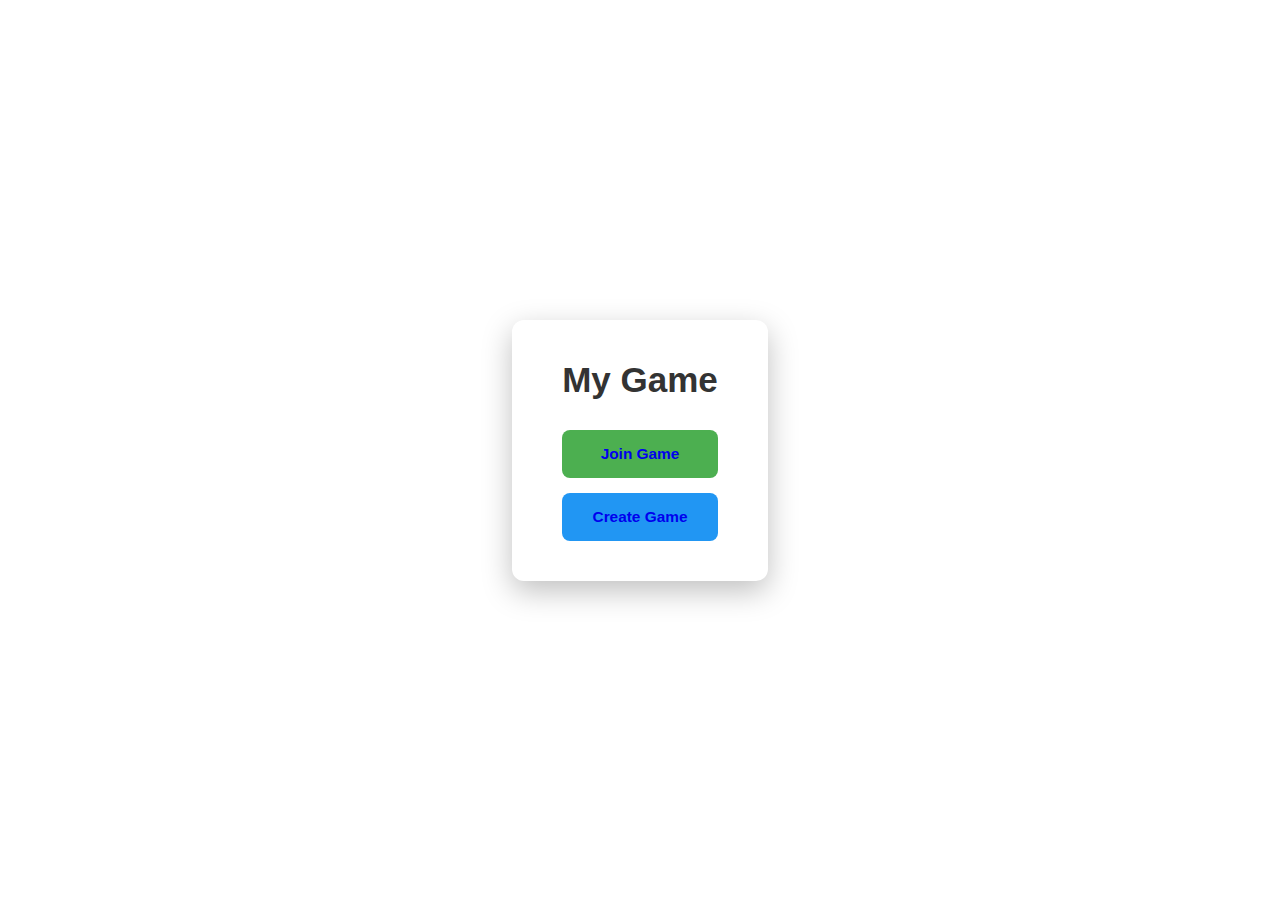
<file: index.html>
<!DOCTYPE html>
<html lang="en">

<head>
    <meta charset="utf-8" />
    <meta name="viewport" content="width=device-width, initial-scale=1.0" />
    <title>Storymasters - Welkom</title>
    <link rel="stylesheet" href="style/style.css">
    <link rel="stylesheet" href="style/styleHome.css">
</head>

<body>
    <div class="container">
    <h1 class="title">My Game</h1>

    <div class="buttons">
      <button class="btn join"><a href="joinGame.html">Join Game</a></button>
      <button class="btn create"><a href="newGame.html">Create Game</a></button>
    </div>
  </div>
    <script src="/script/script.js" type="text/javascript"></script>
</body>

</html>
</file>
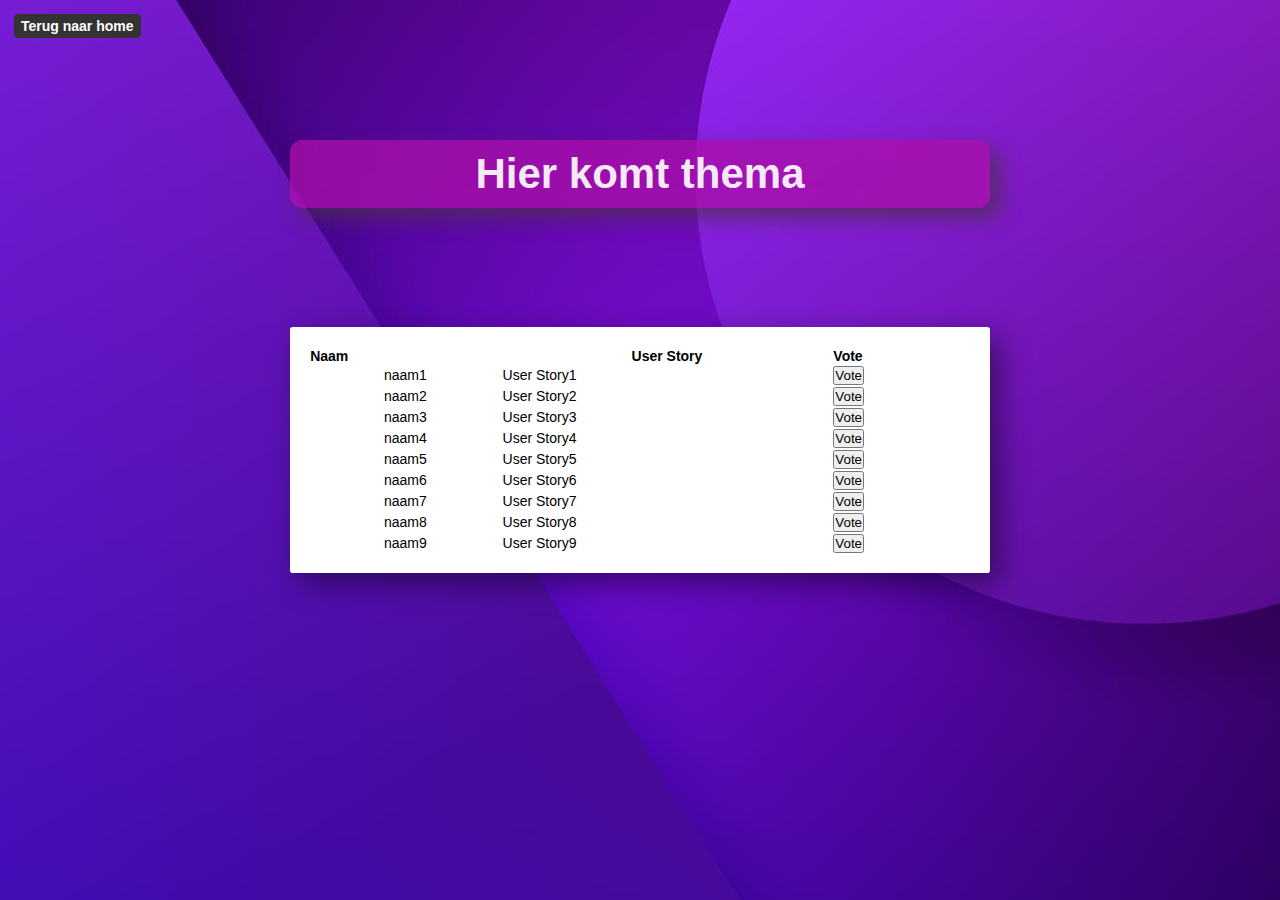
<file: game copy.html>
<!DOCTYPE html>
<html lang="een">

<head>
    <meta charset="utf-8" />
    <meta name="viewport" content="width=device-width, initial-scale=1.0" />
    <title>Storymasters - Game</title>
    <link rel="stylesheet" href="/style/style.css">
</head>

<body>
    <a class="back-home" href="/">Terug naar home</a>
    <div class="banner" id="theme">
        <h1 id="theme-value">Hier komt thema</h1>
    </div>

    <!-- <div class="page-wrapper flex center-x center-y h-100" id="player-list">
        <div class="card players flex flex-wrap g-2" id="list"></div>
    </div>

   <div class="page-wrapper flex center-x center-y h-100" id="user-story-input">
        <div class="card game flex vertical g-1">
            <div id="game" class="card game flex horizontal g-1">
                <input class="textbox w-100 text-center" type="text" value="Als" id="gameText1" disabled readonly />
                <input class="textbox w-100 text-center" type="text" name="as" placeholder="Vul in" id="input1" />
                <input class="textbox w-100 text-center" type="text" value="wil ik" id="gameText2" disabled readonly />
                <input class="textbox w-100 text-center" type="text" name="wantTo" placeholder="Vul in" id="input2" />
                <input class="textbox w-100 text-center" type="text" value="zodat" id="gameText3" disabled readonly />
                <input class="textbox w-100 text-center" type="text" name="soThat" placeholder="Vul in" id="input3" />
            </div>
            <div style="display: none;" id="submit-text" class="card game flex horizontal g-1">
                <input class="textbox w-100 text-center" type="text" id="submit-input" disabled readonly />
            </div>
            <button onclick="submitBtn()" id="submit" class="btn btn-primary">Submit</button>
        </div>
    </div>-->

    <div class="page-wrapper flex center-x center-y h-100" id="voting">
        <div class="card vote flex vertical g-1">
            <div class="voteOptions flex vertical">
                <table style="width: 100%;">
                    <tr class="horizontal">
                        <th class="flex">Naam</th>
                        <th>User Story</th>
                        <th class="flex">Vote</th>
                    </tr>
                    <tr>
                        <td><p class="naam">naam1</p></td>
                        <td><p class="userStory">User Story1</p></td>
                        <td><button id="voteBtn" onclick="voteBtn()">Vote</button></td>
                    </tr>
                    <tr>
                        <td><p class="naam">naam2</p></td>
                        <td><p class="userStory">User Story2</p></td>
                        <td><button id="voteBtn" onclick="voteBtn()">Vote</button></td>
                    </tr>
                    <tr>
                        <td><p class="naam">naam3</p></td>
                        <td><p class="userStory">User Story3</p></td>
                        <td><button id="voteBtn" onclick="voteBtn()">Vote</button></td>
                    </tr>
                    <tr>
                        <td><p class="naam">naam4</p></td>
                        <td><p class="userStory">User Story4</p></td>
                        <td><button id="voteBtn" onclick="voteBtn()">Vote</button></td>
                    </tr>
                    <tr>
                        <td><p class="naam">naam5</p></td>
                        <td><p class="userStory">User Story5</p></td>
                        <td><button id="voteBtn" onclick="voteBtn()">Vote</button></td>
                    </tr>
                    <tr>
                        <td><p class="naam">naam6</p></td>
                        <td><p class="userStory">User Story6</p></td>
                        <td><button id="voteBtn" onclick="voteBtn()">Vote</button></td>
                    </tr>
                    <tr>
                        <td><p class="naam">naam7</p></td>
                        <td><p class="userStory">User Story7</p></td>
                        <td><button id="voteBtn" onclick="voteBtn()">Vote</button></td>
                    </tr>
                    <tr>
                        <td><p class="naam">naam8</p></td>
                        <td><p class="userStory">User Story8</p></td>
                        <td><button id="voteBtn" onclick="voteBtn()">Vote</button></td>
                    </tr>
                    <tr>
                        <td><p class="naam">naam9</p></td>
                        <td><p class="userStory">User Story9</p></td>
                        <td><button id="voteBtn" onclick="voteBtn()">Vote</button></td>
                    </tr>
                </table>
            </div>
        </div>
    </div>

    <!-- <div class="page-wrapper flex center-x center-y h-100" id="leaderboard">
        leaderboard
    </div>

    <p id="timer">00:00</p>-->

    <script src="/script/script.js" type="text/javascript"></script>
    <!--<script type="text/javascript">
        (() => {
            const params = new URLSearchParams(window.location.search);
            const connectionCode = params.get("connectionCode");
            const name = params.get("name");

            if (!connectionCode || !name) {
                window.location.replace("/");
                return;
            }

            const game = connectToGame(name, connectionCode);
            const theme = document.getElementById("theme");
            const playerList = document.getElementById("player-list");
            const userStoryInput = document.getElementById("user-story-input");
            const voting = document.getElementById("voting");
            const leaderboard = document.getElementById("leaderboard");
            const timer = document.getElementById("timer");
            
            function switchView(view) {
                theme.style.display = "none";
                playerList.style.display = "none";
                userStoryInput.style.display = "none";
                voting.style.display = "none";
                leaderboard.style.display = "none";
                timer.style.display = "none";

                switch (view) {
                    case "player-list":
                        playerList.style.display = "";
                        break;
                    case "user-story-input":
                        theme.style.display = "";
                        userStoryInput.style.display = "";
                        timer.style.display = "";
                        break;
                    case "voting":
                        theme.style.display = "";
                        voting.style.display = "";
                        timer.style.display = "";
                        break;
                    case "leaderboard":
                        leaderboard.style.display = "";
                        timer.style.display = "";
                        break;
                }
            }

            function setTheme(theme) {
                document.getElementById("theme-value").innerHTML = theme;
            }

            switchView("player-list");
            setTheme("Unknown theme");

            function formatTime(totalSeconds) {
                const minutes = Math.floor(totalSeconds / 60);
                const seconds = totalSeconds % 60;

                return `${String(minutes).padStart(2, "0")}:${String(seconds).padStart(2, "0")}`;
            }

            let timerInterval;

            function startCountdown(seconds) {
                if (timerInterval) {
                    clearInterval(timerInterval);
                }

                timerInterval = setInterval(() => {
                    if (seconds <= 0) {
                        clearInterval(timerInterval);
                        timerInterval = undefined;
                        return;
                    }

                    seconds--;

                    timer.innerHTML  = formatTime(seconds);
                }, 1000);
            }

            game.addEvent("player-joined", (name) => {
                console.log("player " + name + " joined");
                playerList.querySelector("#list").innerHTML += `<div class="card player flex center-x center-y" id="player-${name}"><p id="naam">${name}</p></div>`;
            });

            game.addEvent("player-removed", (name) => {
                console.log("player " + name + " left");
                document.getElementById(`player-${name}`).remove();
            });

            game.addEvent("start-round", (theme) => {
                switchView("user-story-input");
                setTheme(theme);
                startCountdown(60);
            });

            game.addEvent("show-voting", (payload) => {
                switchView("voting");

                if (payload.showResults) {
                    startCountdown(5);
                }
                else {
                    startCountdown(10);
                }
            });

            game.addEvent("show-leaderboard", (payload) => {
                switchView("leaderboard");
                startCountdown(5);
            });
        })();
    </script>-->
</body>

</html>
</file>
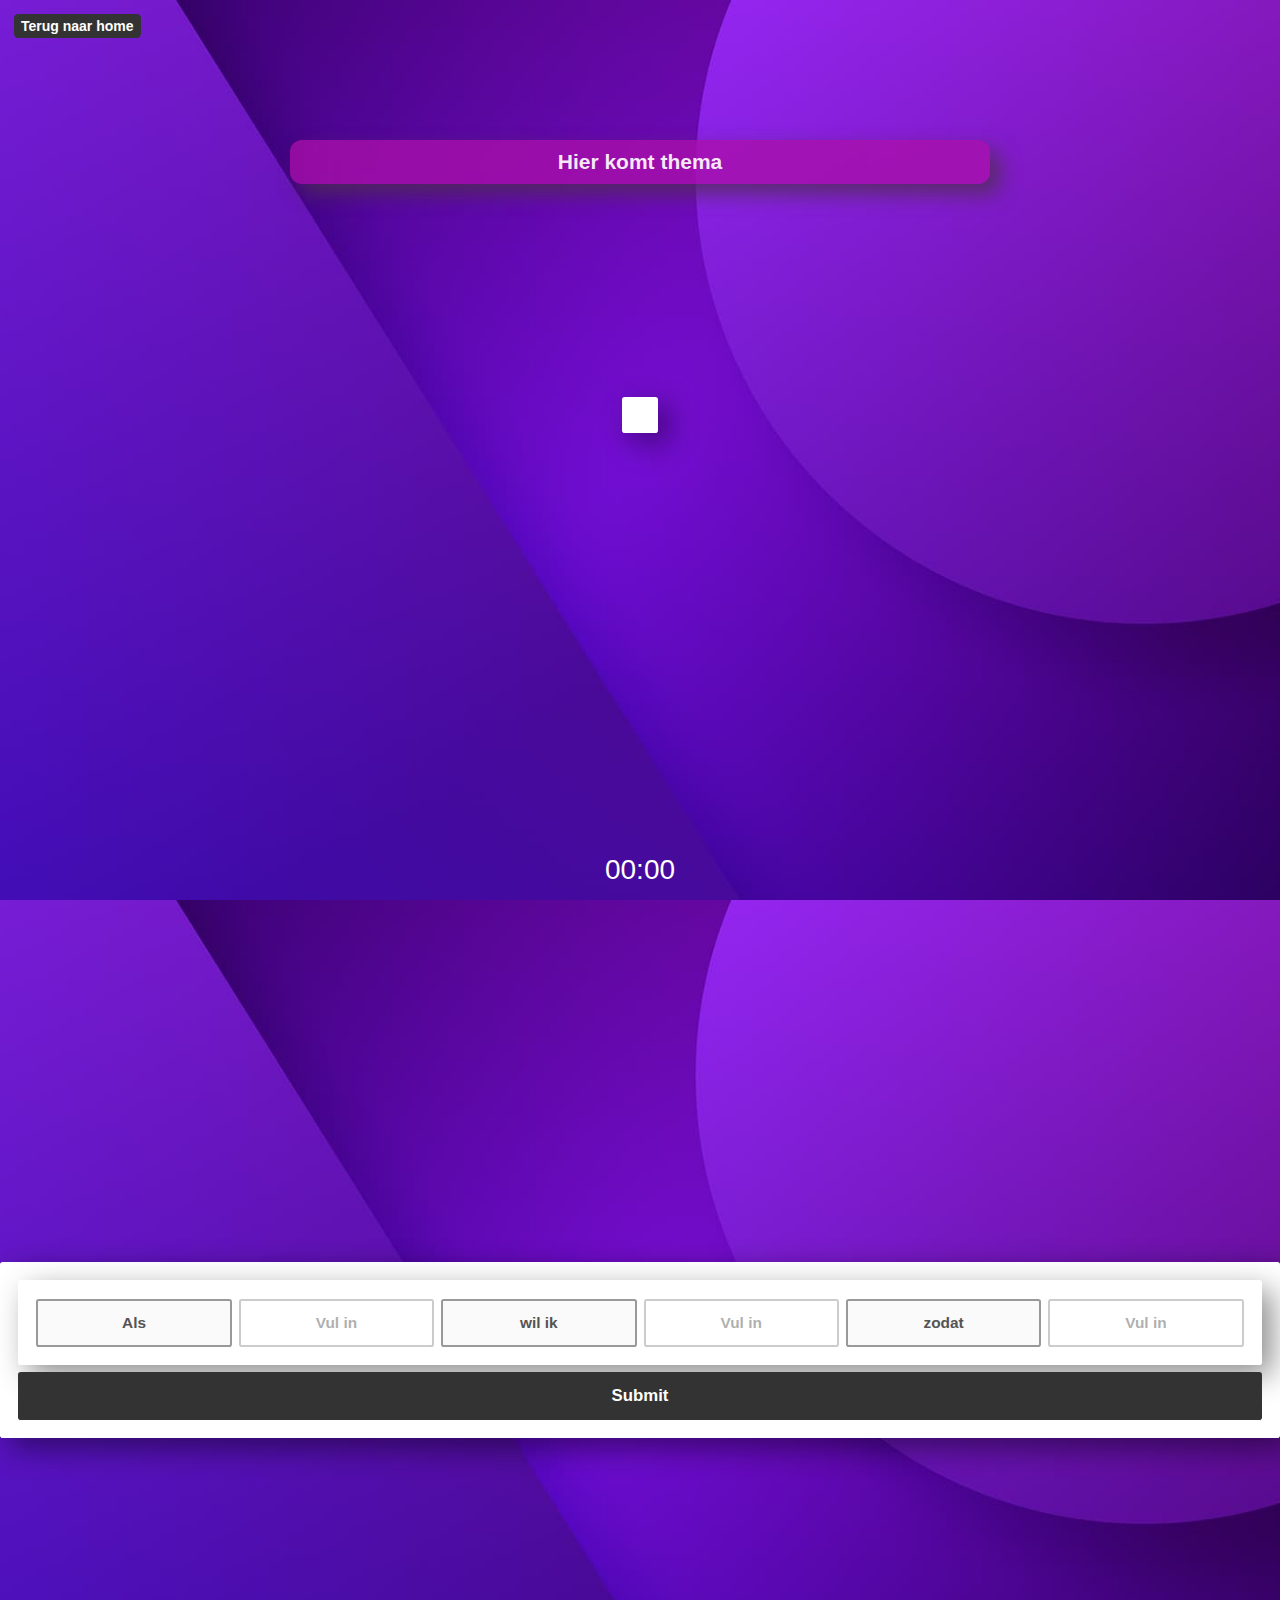
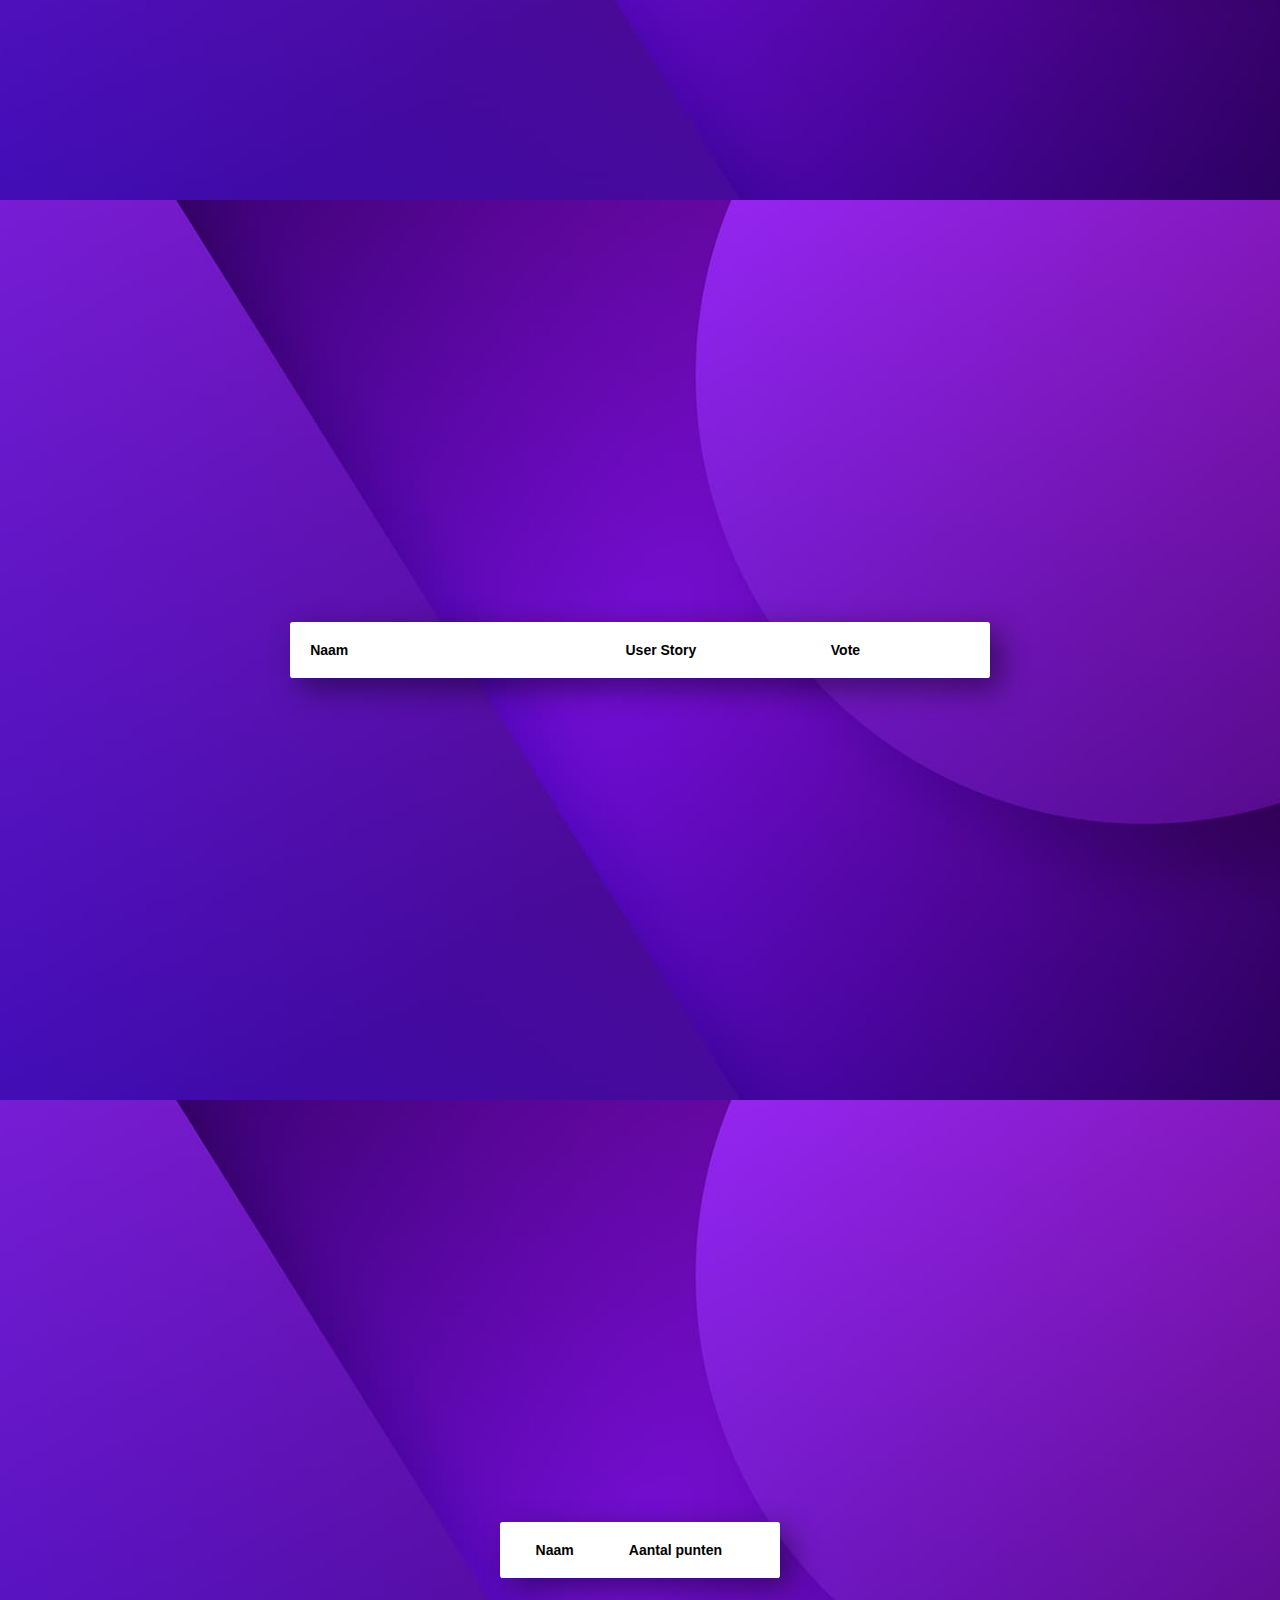
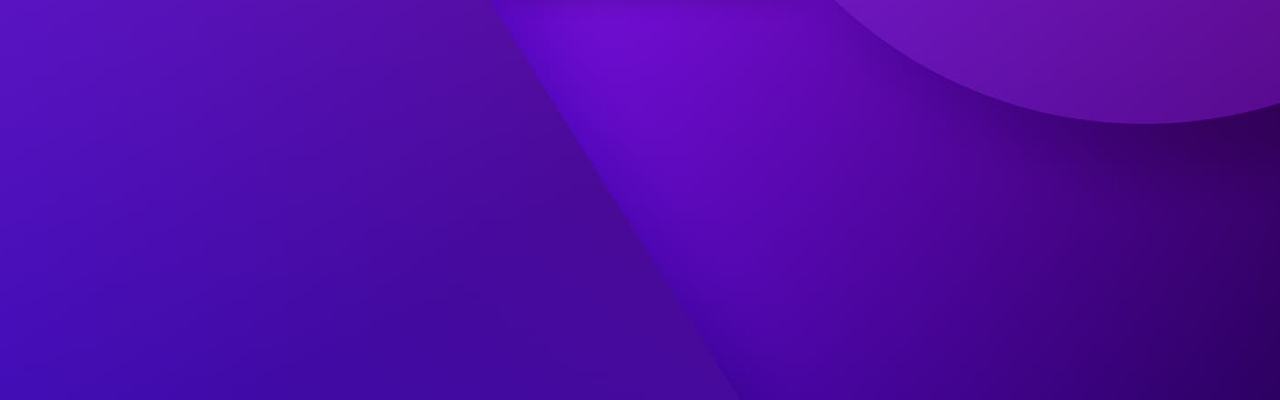
<file: game.html>
<!DOCTYPE html>
<html lang="een">

<head>
    <meta charset="utf-8" />
    <meta name="viewport" content="width=device-width, initial-scale=1.0" />
    <title>Storymasters - Game</title>
    <link rel="stylesheet" href="/style/style.css">
</head>

<body>
    <a class="back-home" href="/">Terug naar home</a>
    <div class="banner" id="theme">
        <h1 id="theme-value" style="font-size: 1.5rem;">Hier komt thema</h1>
    </div>

    <div class="page-wrapper flex center-x center-y h-100" id="player-list">
        <div class="card players flex flex-wrap g-2" id="list"></div>
    </div>

    <div class="page-wrapper flex center-x center-y h-100" id="user-story-input">
        <div class="card game flex vertical g-1">
            <div id="game" class="card game flex horizontal g-1">
                <input class="textbox w-100 text-center" type="text" value="Als" id="gameText1" disabled readonly />
                <input class="textbox w-100 text-center" type="text" name="as" placeholder="Vul in" id="input1" />
                <input class="textbox w-100 text-center" type="text" value="wil ik" id="gameText2" disabled readonly />
                <input class="textbox w-100 text-center" type="text" name="wantTo" placeholder="Vul in" id="input2" />
                <input class="textbox w-100 text-center" type="text" value="zodat" id="gameText3" disabled readonly />
                <input class="textbox w-100 text-center" type="text" name="soThat" placeholder="Vul in" id="input3" />
            </div>
            <div style="display: none;" id="submit-text" class="card game flex horizontal g-1">
                <input class="textbox w-100 text-center" type="text" id="submit-input" disabled readonly />
            </div>
            <button onclick="submitBtn()" id="submit" class="btn btn-primary">Submit</button>
        </div>
    </div>

    <div class="page-wrapper flex center-x center-y h-100" id="voting">
        <div class="card vote flex vertical g-1">
            <div class="voteOptions">
                <table class="w-100" id="votes">
                    <tr class="horizontal">
                        <th class="flex">Naam</th>
                        <th>User Story</th>
                        <th class="flex">Vote</th>
                    </tr>
                </table>
            </div>
        </div>
    </div>

    <div class="page-wrapper flex center-x center-y h-100" id="leaderboard">
        <div class="card leaderBoard flex vertical g-1">
            <div class="flex vertical">
                <table id="leaderboard-table">
                    <tr>
                        <th class="">Naam</th>
                        <th class="">Aantal punten</th>
                    </tr>
                </table>
            </div>
        </div>
    </div>

    <p id="timer">00:00</p>

    <script src="/script/script.js" type="text/javascript"></script>
    <script type="text/javascript">
        let submitBtn;
        let voteBtn;

        (() => {
            const params = new URLSearchParams(window.location.search);
            const connectionCode = params.get("connectionCode");
            const name = params.get("name");

            if (!connectionCode || !name) {
                window.location.replace("/");
                return;
            }

            const game = connectToGame(name, connectionCode);
            const theme = document.getElementById("theme");
            const playerList = document.getElementById("player-list");
            const userStoryInput = document.getElementById("user-story-input");
            const voting = document.getElementById("voting");
            const leaderboard = document.getElementById("leaderboard");
            const timer = document.getElementById("timer");
            const votes = document.getElementById("votes");
            const leaderboardTable = document.getElementById("leaderboard-table");
            
            function switchView(view) {
                theme.style.display = "none";
                playerList.style.display = "none";
                userStoryInput.style.display = "none";
                voting.style.display = "none";
                leaderboard.style.display = "none";
                timer.style.display = "none";

                switch (view) {
                    case "player-list":
                        playerList.style.display = "";
                        break;
                    case "user-story-input":
                        theme.style.display = "";
                        userStoryInput.style.display = "";
                        timer.style.display = "";
                        break;
                    case "voting":
                        theme.style.display = "";
                        voting.style.display = "";
                        timer.style.display = "";
                        break;
                    case "leaderboard":
                        leaderboard.style.display = "";
                        timer.style.display = "";
                        break;
                }
            }

            function setTheme(theme) {
                document.getElementById("theme-value").innerHTML = theme;
            }

            switchView("player-list");
            setTheme("Unknown theme");

            function formatTime(totalSeconds) {
                const minutes = Math.floor(totalSeconds / 60);
                const seconds = totalSeconds % 60;

                return `${String(minutes).padStart(2, "0")}:${String(seconds).padStart(2, "0")}`;
            }

            let timerInterval;

            function startCountdown(seconds) {
                if (timerInterval) {
                    clearInterval(timerInterval);
                }

                timerInterval = setInterval(() => {
                    if (seconds <= 0) {
                        clearInterval(timerInterval);
                        timerInterval = undefined;
                        return;
                    }

                    seconds--;

                    timer.innerHTML  = formatTime(seconds);
                }, 1000);
            }

            function toggleUserStorySent(sent) {
                const game = document.getElementById("game");
                const submitText = document.getElementById("submit-text");
                const submitBtn = document.getElementById("submit");
                const submitInput = document.getElementById("submit-input");

                if (sent) {
                    const randomText = texts[Math.floor(Math.random() * texts.length)];

                    submitInput.value = randomText;

                    submitBtn.style.display = 'none';
                    game.style.display = 'none';
                    submitText.style.display = 'inline-flex';
                }
                else {
                    submitBtn.style.display = '';
                    game.style.display = '';
                    submitText.style.display = 'none';
                }
            }

            game.addEvent("player-joined", (name) => {
                console.log("player " + name + " joined");
                playerList.querySelector("#list").innerHTML += `<div class="card player flex center-x center-y" id="player-${name}"><p id="naam">${name}</p></div>`;
            });

            game.addEvent("player-removed", (name) => {
                console.log("player " + name + " left");
                document.getElementById(`player-${name}`).remove();
            });

            game.addEvent("start-round", (theme) => {
                toggleUserStorySent(false);
                switchView("user-story-input");
                setTheme(theme);
                startCountdown(60);
            });

            game.addEvent("show-voting", (payload) => {
                switchView("voting");

                if (payload.showResults) {
                    votes.innerHTML = `<tr class="horizontal">
                        <th class="flex">Naam</th>
                        <th>User Story</th>
                        <th class="flex">Votes</th>
                    </tr>`;
                    
                    payload.userStories.forEach(us => {
                        votes.innerHTML += `<tr>
                            <td><p class="naam">${us.owner.name}</p></td>
                            <td><p class="userStory">${us.story}</p></td>
                            <td>${us.votes}</td>
                        </tr>`;
                    });

                    startCountdown(10);
                }
                else {
                    votes.innerHTML = `<tr class="horizontal">
                        <th class="flex">Naam</th>
                        <th>User Story</th>
                        <th class="flex">Vote</th>
                    </tr>`;
                    
                    payload.userStories.forEach(us => {
                        let lastRow = `<td></td>`;

                        if (name !== us.owner.name) {
                            lastRow = `<td><button id="voteBtn" onclick="voteBtn(${us.index})">Vote</button></td>`;
                        }

                        votes.innerHTML += `<tr>
                            <td><p class="naam">${us.owner.name}</p></td>
                            <td><p class="userStory">${us.story}</p></td>
                            ${lastRow}
                        </tr>`;
                    });

                    startCountdown(10);
                }
            });

            game.addEvent("show-leaderboard", (payload) => {
                switchView("leaderboard");
                startCountdown(10);

                leaderboardTable.innerHTML = `<tr>
                        <th class="">Naam</th>
                        <th class="">Aantal punten</th>
                    </tr>`;

                payload.players.forEach(player => {
                    leaderboardTable.innerHTML += `<tr>
                        <td><p class="naam">${player.name}</p></td>
                        <td><p class="punten">${player.points}</p></td>
                    </tr>`;
                })
            });

            submitBtn = function() {
                const actor = document.getElementById("input1").value;
                const wantTo = document.getElementById("input2").value;
                const soThat = document.getElementById("input3").value;

                game.sendEvent("send-user-story", {
                    message: `Als ${actor} wil ik ${wantTo} zodat ${soThat}`
                });

                toggleUserStorySent(true);
            }

            voteBtn = function(index) {
                game.sendEvent("vote-for", {
                    userStoryIndex: index
                });

                document.querySelectorAll("#voteBtn").forEach(e => e.remove());
            }
        })();
    </script>
</body>

</html>
</file>
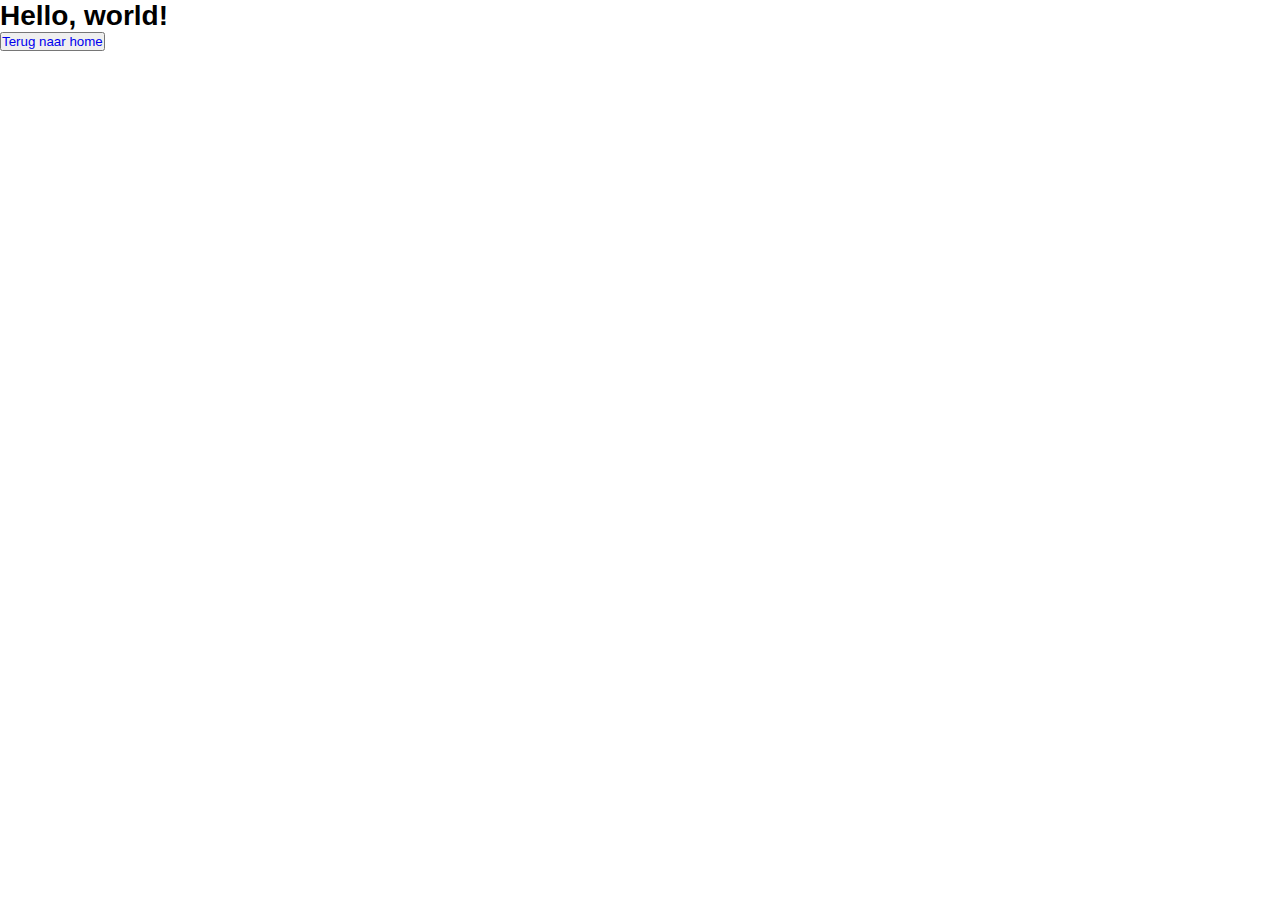
<file: joinGame.html>
<!DOCTYPE html>
<html lang="en">

<head>
    <meta charset="UTF-8">
    <meta name="viewport" content="width=device-width, initial-scale=1.0">
    <title>Join game</title>
    <link rel="stylesheet" href="style/style.css" type="text/css">
</head>

<body>
    <h1>Hello, world!</h1>
    <button><a href="index.html">Terug naar home</a></button>
    <script src="/script/script.js" type="text/javascript"></script>
</body>

</html>
</file>
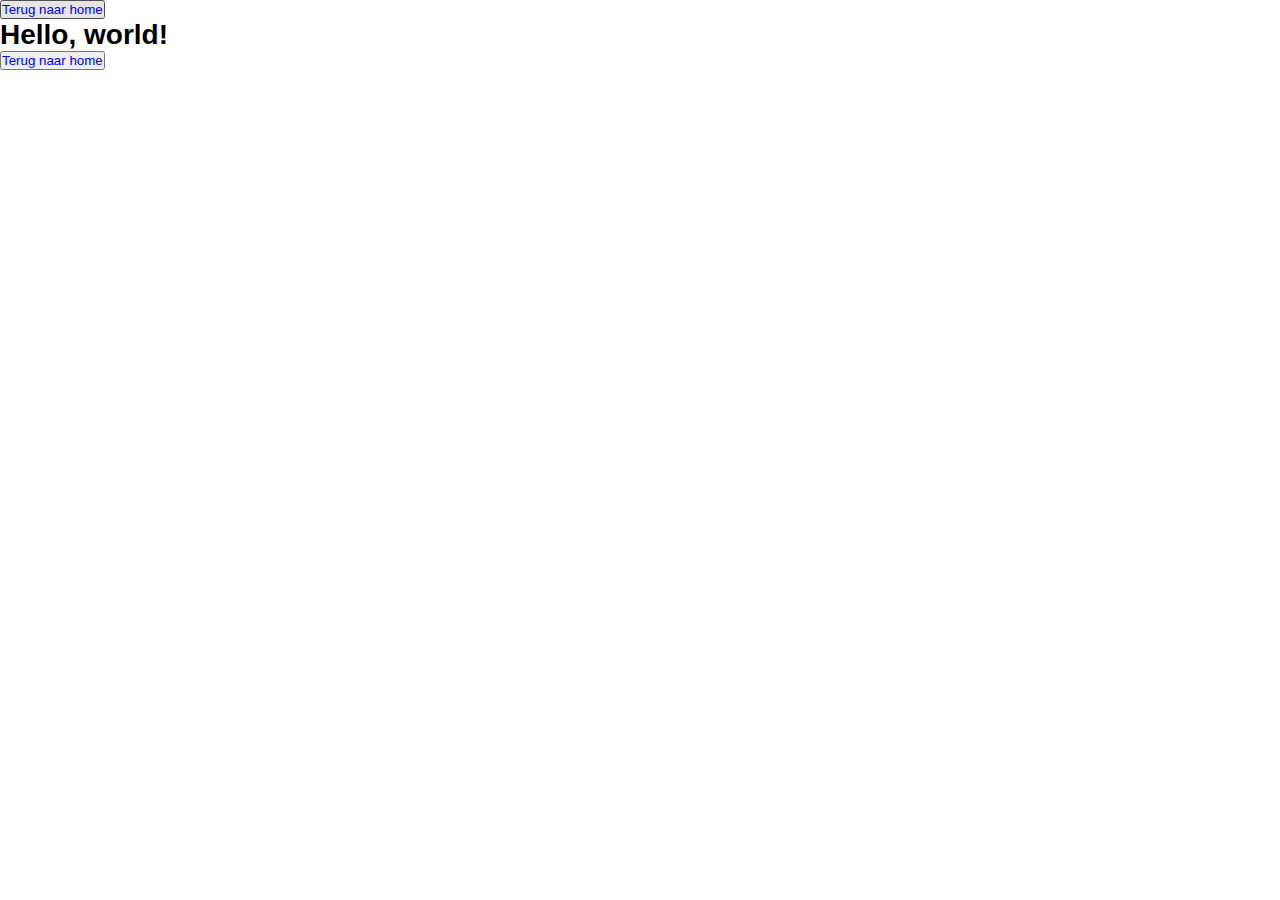
<file: newGame.html>
<!DOCTYPE html>
<html lang="en">

<head>
    <meta charset="UTF-8">
    <meta name="viewport" content="width=device-width, initial-scale=1.0">
    <title>New game</title>
    <link rel="stylesheet" href="style/style.css">
</head>

<body>
    <header>
        <button class="home"><a href="index.html">Terug naar home</a></button>
    </header>
    <h1>Hello, world!</h1>
    <button><a href="index.html">Terug naar home</a></button>
    <script src="/script/script.js" type="text/javascript"></script>
</body>

</html>
</file>
<file: style/style.css>
@import url('https://fonts.googleapis.com/css2?family=Inter:ital,opsz,wght@0,14..32,100..900;1,14..32,100..900&display=swap');

:root {
    font-size: 14px;
}

* {
    margin: 0;
    padding: 0;
    box-sizing: border-box;
    font-family: Montserrat, "Noto Sans Arabic", "Helvetica Neue", Helvetica, Arial, "Bai Jamjuree", sans-serif;
}

label, button, input, textarea {
    display: block;
}

html, body {
    height: 100svh;
}

.back-home {
    position: absolute;
    top: 1rem;
    left: 1rem;
    padding: 0.3rem 0.5rem;
    border-radius: 0.3rem;
    font-size: 1rem;
    background: rgb(51, 51, 51);
    color: #fff;
    font-weight: 800;
}

a {
    text-decoration: none;
}

.page-wrapper {
    background: url("/img/background.jpg") center center;
    background-size: cover;
}

.card {
    background: #fff;
    padding: 1.3rem;
    width: 25rem;
    border-radius: 0.2rem;
    box-shadow: 10px 10px 30px rgba(0, 0, 0, 0.45);
}

.card.home {
    width: 30rem;
    padding: 3rem 3.5rem;
    border-radius: 0.9rem;
}

.card.players {
    width: auto;
    margin-bottom: 5rem;
}
.player {
    height: 8rem;
    text-align: center;
}

.card.game {
    width: auto;
    display: inline-flex;
}
.card.vote {
    width: 50rem;
}
.card.leaderBoard {
    width: 20rem;
}
.punten, .naam {
    text-align: center;
}

.h-100 {
    height: 100%;
}

.w-100 {
    width: 100%;
}

.flex {
    display: flex;
}

.flex-wrap {
    flex-wrap: wrap;
}

.flex-1 > * {
    flex: 1;
}

.g-1 {
    gap: 0.5rem;
}

.g-2 {
    gap: 1rem;
}

.g-3 {
    gap: 3rem;
}

.flex.center-x {
    justify-content: center;
}

.flex.center-y {
    align-items: center;
}

.flex.vertical {
    flex-direction: column;
}

.text-center {
    text-align: center;
}

.btn {
    border: none;
    outline: none;
    padding: 1rem 1rem;
    border-radius: 0.2rem;
    font-size: 1.2rem;
    font-weight: 800;
    cursor: pointer;
    transition: 0.2s background, 0.2s outline-color;
}

.btn.btn-join {
    background: #4caf50;
    color: #fff;
}

.btn.btn-create {
    background: #2196f3;
    color: #fff;
}

.btn.btn-primary {
    background: rgb(51, 51, 51);
    color: #fff;
}

.btn.btn-primary:hover {
    background-color: rgb(34, 34, 34);
}

.textbox {
    border: 2px solid rgb(204, 204, 204);
    outline: none;
    height: 48px;
    border-radius: 0.2rem;
    font-size: 1.1rem;
    font-weight: 800;
}

.textbox::placeholder {
    color: rgba(153, 153, 153, 0.783);
}

.textbox:hover {
  border-color: rgb(153, 153, 153);
}

.textbox:disabled {
    border-color: rgb(153, 153, 153);
}

.textbox:focus {
  outline: none;
  border-color: rgb(102, 102, 102);
}

.banner {
    position: absolute;
    top: 10rem;
    left: 50%;
    transform: translateX(-50%);
    font-size: 1.5rem;
    color: rgba(255, 255, 255, 0.915);
    box-shadow: 10px 10px 20px rgba(79, 48, 79, 0.776);
    background-color: rgba(170, 15, 170, 0.776);
    border-radius: 12px;
    padding: 10px 50px;
   min-width: 50rem;
    text-align: center;
}

#copyBtn {
    width: 4rem;
    margin-left: 0.5rem;
    border: 2px solid rgb(204, 204, 204);
    background-color: white;
    border-radius: 0.2rem;
}

#timer {
    position: absolute;
    bottom: 1rem;
    left: 50%;
    transform: translateX(-50%);
    color: #fff;
    font-size: 2rem;
    font-weight: 500;
}
</file>
<file: style/styleHome.css>
* {
  margin: 0;
  padding: 0;
  box-sizing: border-box;
  font-family: Arial, sans-serif;
}

body {
  height: 100vh;  
  display: flex;
  justify-content: center;
  align-items: center;
}

.container {
  background: #ffffff;
  padding: 40px 50px;
  border-radius: 12px;
  text-align: center;
  box-shadow: 0 10px 30px rgba(0, 0, 0, 0.25);
}

.title {
  font-size: 2.5rem;
  margin-bottom: 30px;
  color: #333;
}

.buttons {
  display: flex;
  flex-direction: column;
  gap: 15px;
}

.btn {
  padding: 15px;
  font-size: 1.1rem;
  border: none;
  border-radius: 8px;
  cursor: pointer;
  transition: transform 0.2s;
}

.join {
  background: #4caf50;
  color: white;
}

.create {
  background: #2196f3;
  color: white;
}

.btn:hover {
  transform: scale(1.05);
  opacity: 0.9;
}
</file>
